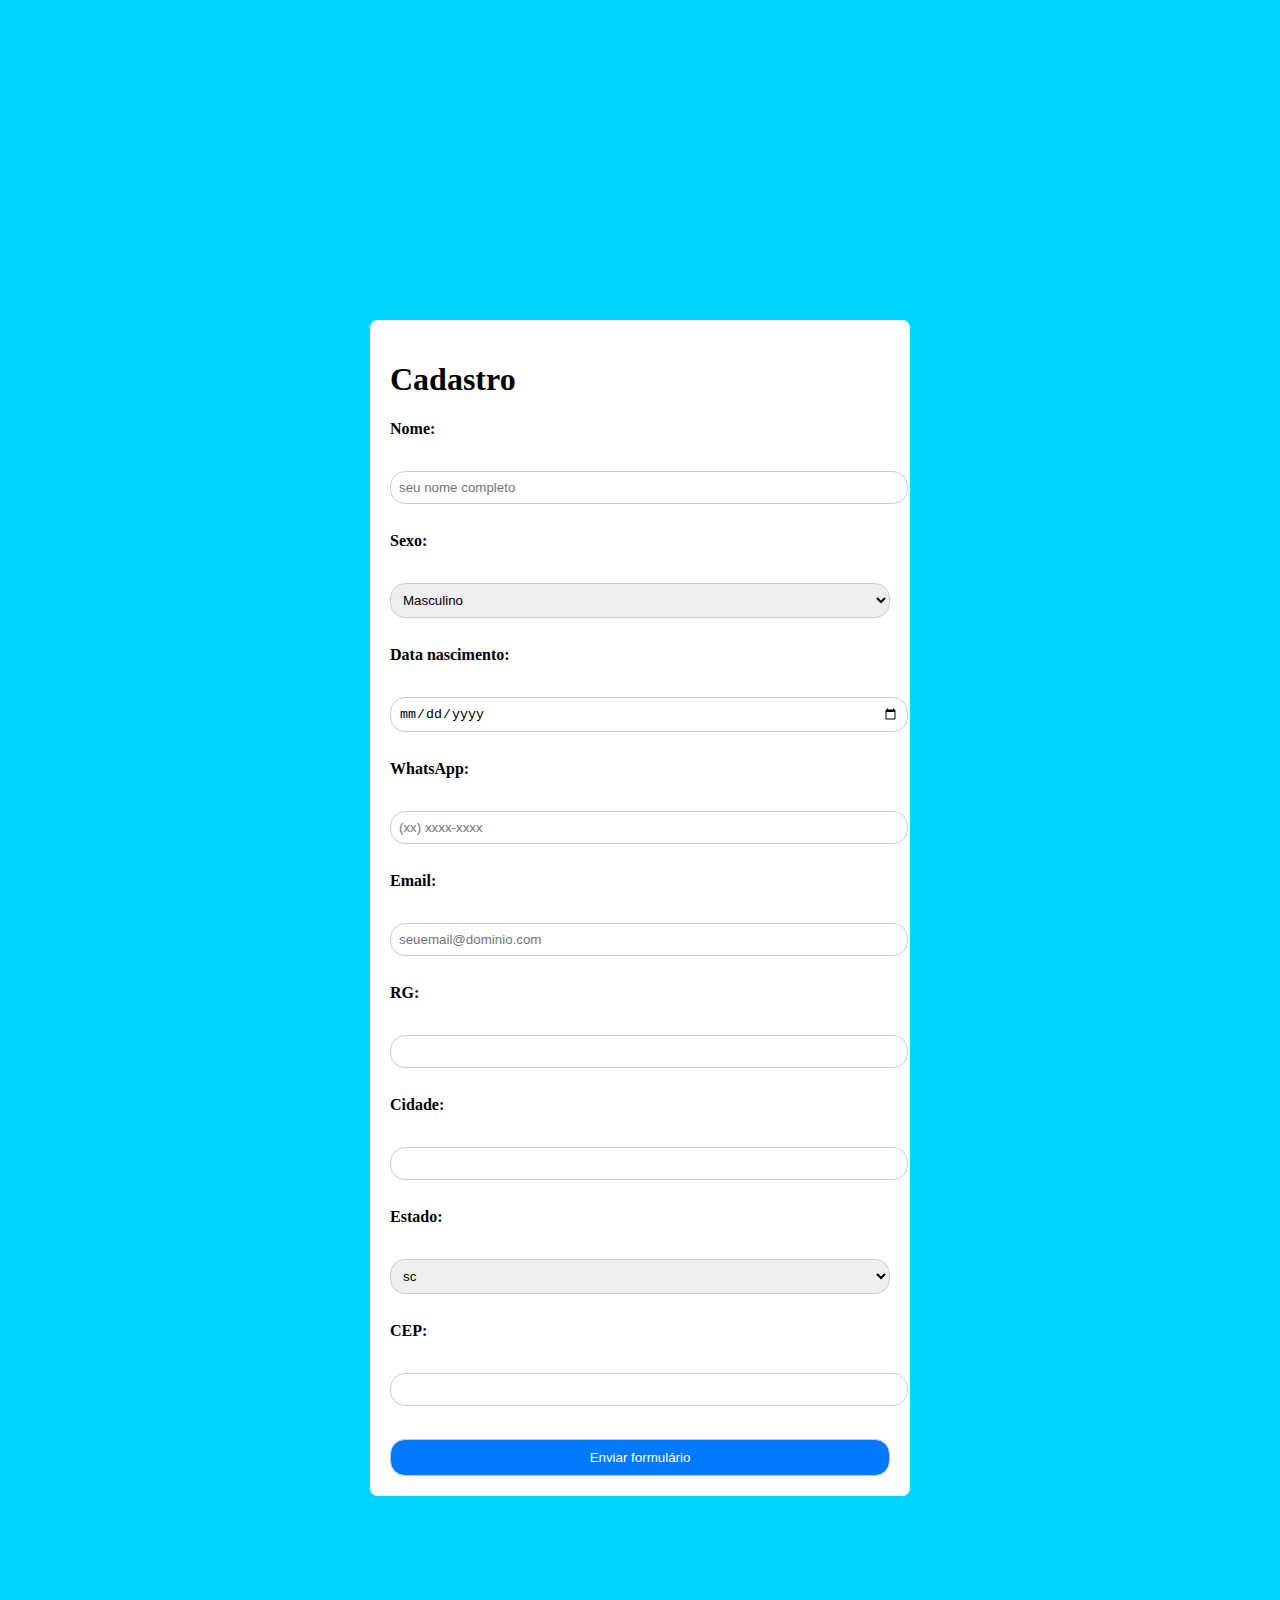
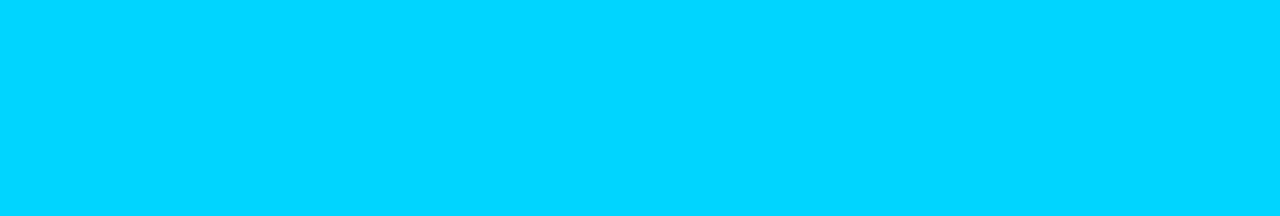
<file: index.html>
<!DOCTYPE html>
<html lang="en">
<head>
    <meta charset="UTF-8">
    <meta name="viewport" content="width=device-width, initial-scale=1.0">
    <title>formulário</title>
    <link rel="stylesheet" href="style.css">
</head>
<body>
    <div class="principal">
    <h1>Cadastro</h1>

    <form action="index.html" method="post">

   <label for="nome">Nome:</label><br>
   <input type="text" id="nome" name="nome" required placeholder="seu nome completo">
   <br><br>

   <label for="sexo">Sexo:</label><br>
   <select id="sexo" name="sexo">
    
    <option value="masculino">Masculino</option>
    <option value="feminino">Feminino</option>
    <option value="outros">Outros</option>

   </select>
   <br><br>

   <label for="data_nasc">Data nascimento:</label><br>
   <input type="date" id="data_nasc" name="data_nasc">
   <br><br>

   <label for="whats">WhatsApp:</label><br>
   <input type="text" id="whats" name="whats" required placeholder="(xx) xxxx-xxxx">
   <br><br>

   <label for="email">Email:</label><br>
   <input type="text" id="email" name="email" required placeholder="seuemail@dominio.com">

    <br><br>

     <label for="RG">RG:</label><br>
     <input type="text" id="RG" name="RG" required>
     <br><br>

     <label for="cidade">Cidade:</label><br>
     <input type="text" id="cidade" name="cidade" required>
     <br><br>

     <label for="estado">Estado:</label><br>
     <select id="estado" name="estado">
    
        <option value="sc">sc</option>
        <option value="rs">rs</option>
        <option value="pr">pr</option>
    
       </select>
     <br><br>

     <label for="cep">CEP:</label><br>
     <input type="text" id="cep" name="cep" required>
     <br><br>

    
   <input type="submit" value="Enviar formulário" class="enviar">

    
    </div>
</form>
</body>
</html>
</file>
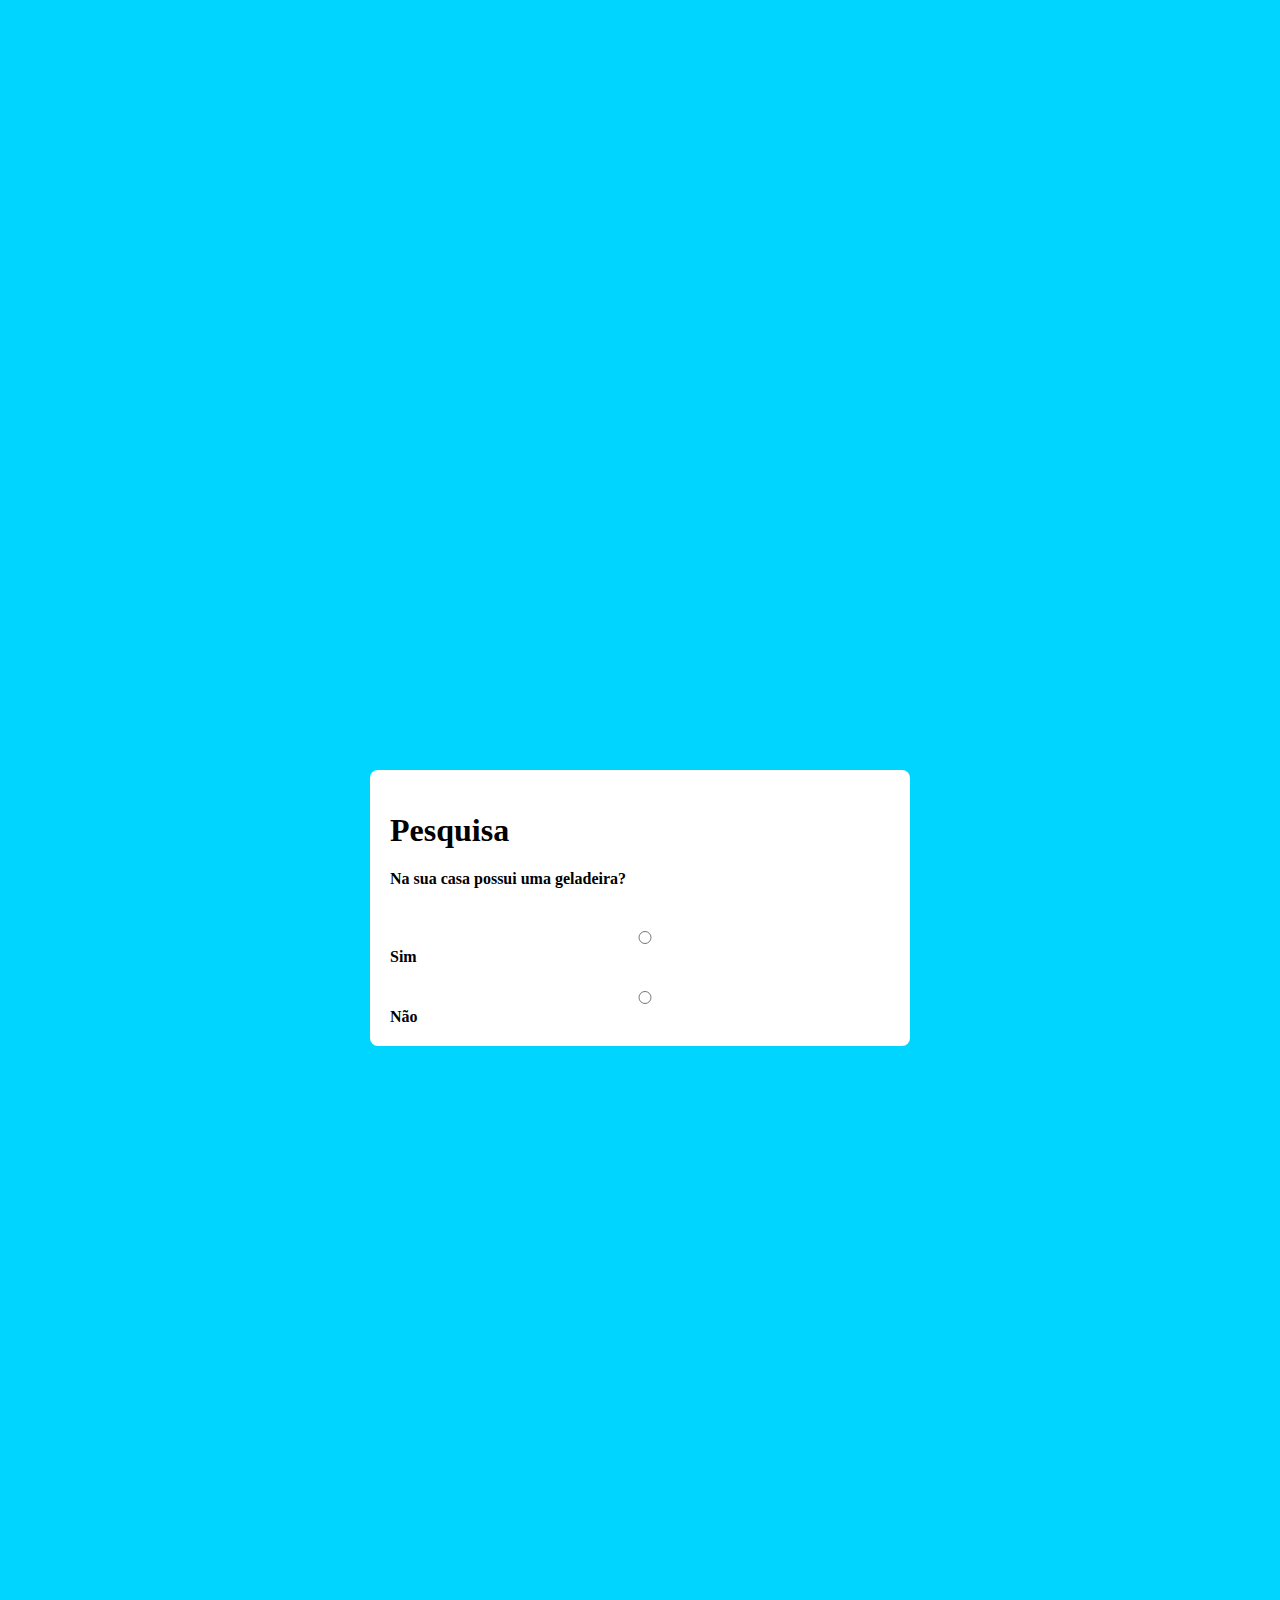
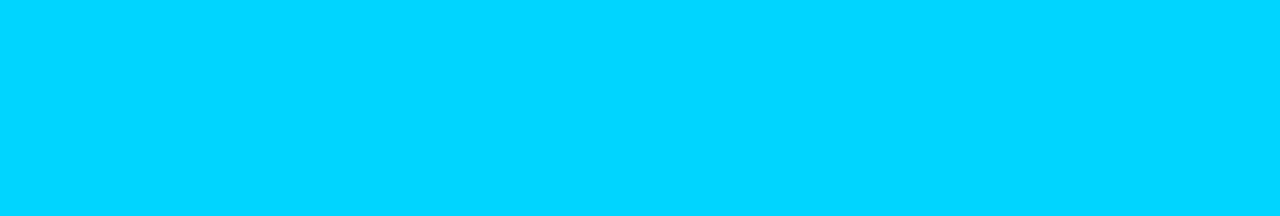
<file: form01.html>
<!DOCTYPE html>
<html lang="en">
<head>
    <meta charset="UTF-8">
    <meta name="viewport" content="width=device-width, initial-scale=1.0">
    <title>formulário</title>
    <link rel="stylesheet" href="style.css">
</head>
<body>
    <div class="principal">
    <h1>Pesquisa</h1>

<form>

<label for="radio-pesquisa-1">Na sua casa possui uma geladeira?</label><br>

<label for="radio-pesquisa-1"><input type="radio" id="pesquisa-1" name="pesquisa-1">Sim</label>

<label for="radio-pesquisa-1"><input type="radio" id="pesquisa-1" name="pesquisa-1">Não</label>






</div>
    </form>
</body>
</html>
</file>
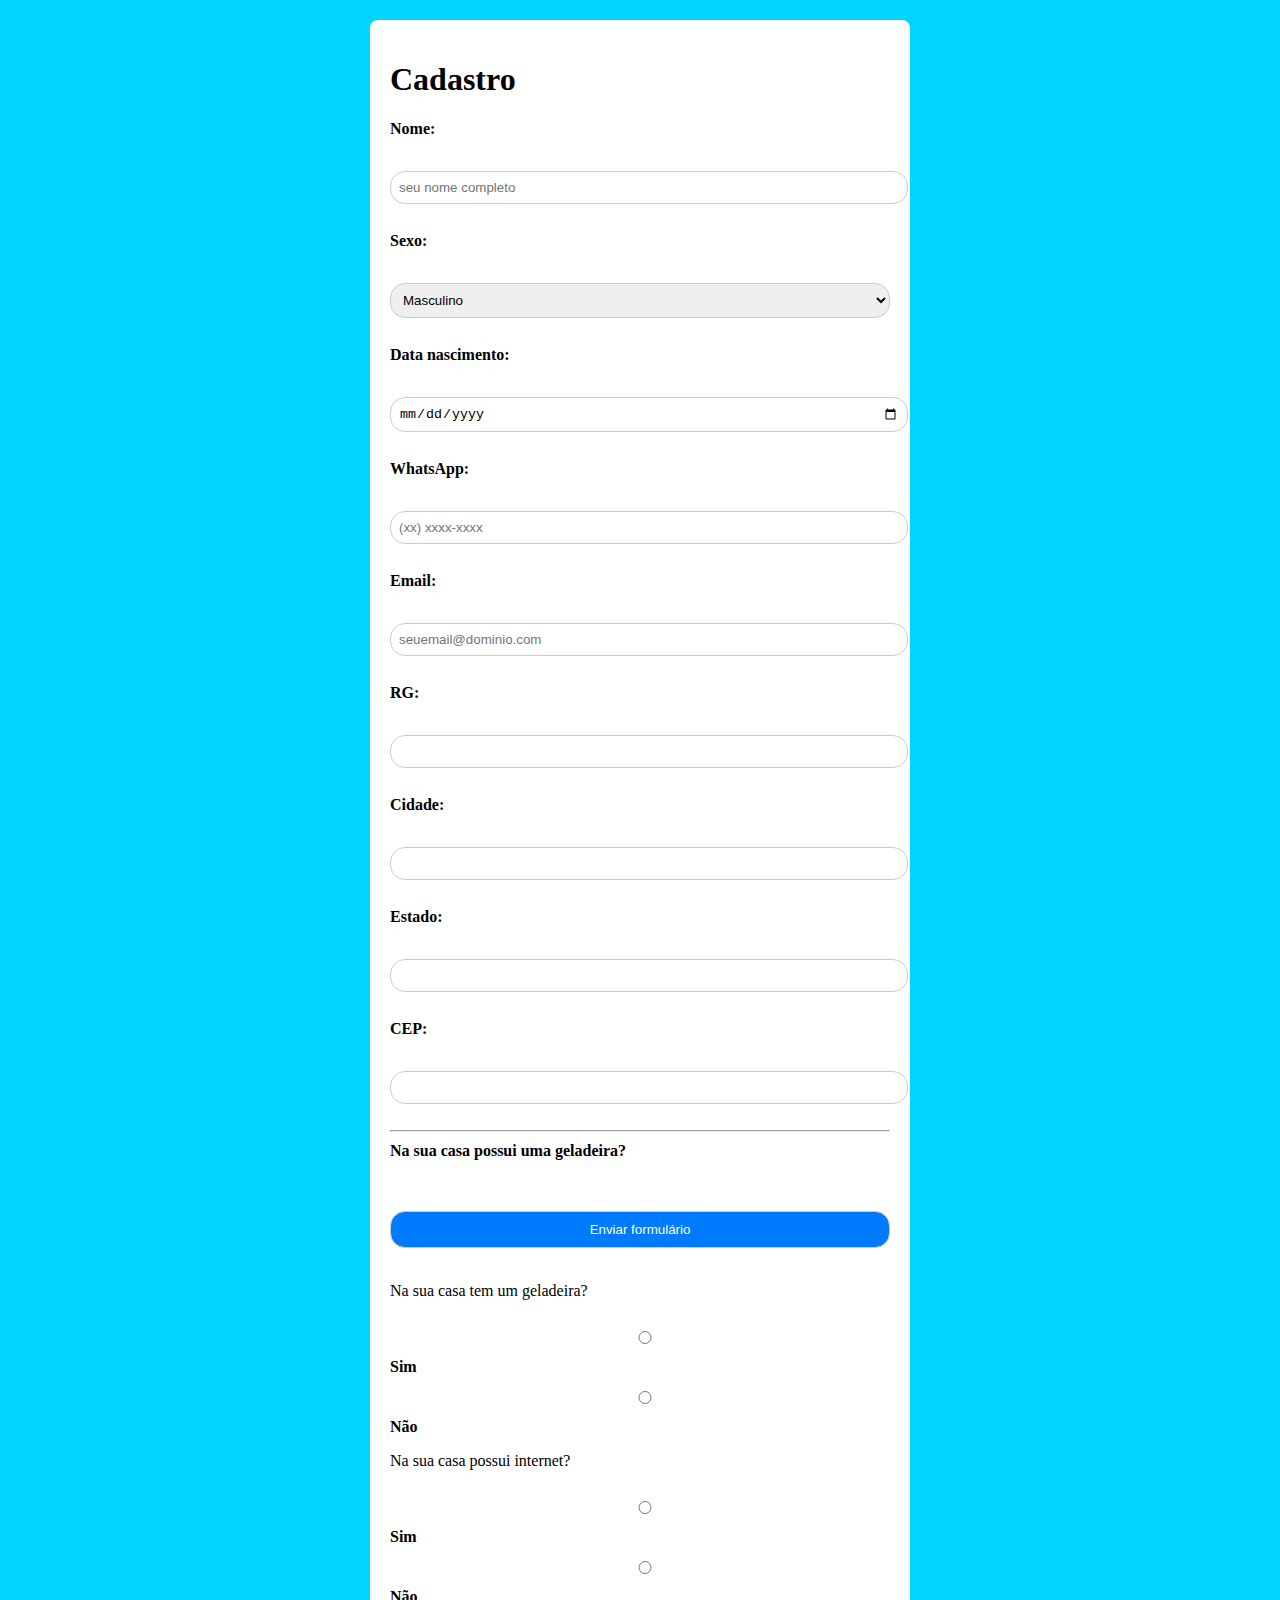
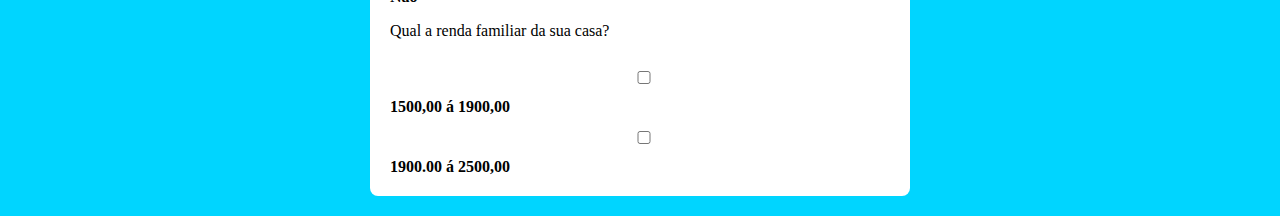
<file: form02.html>
<!DOCTYPE html>
<html lang="en">
<head>
    <meta charset="UTF-8">
    <meta name="viewport" content="width=device-width, initial-scale=1.0">
    <title>formulário</title>
    <link rel="stylesheet" href="style.css">
</head>
<body>
    <div class="principal">
    <h1>Cadastro</h1>

    <form action="form01.html" method="post">

   <label for="nome">Nome:</label><br>
   <input type="text" id="nome" name="nome" required placeholder="seu nome completo">
   <br><br>

   <label for="sexo">Sexo:</label><br>
   <select id="sexo" name="sexo">
    
    <option value="masculino">Masculino</option>
    <option value="feminino">Feminino</option>
    <option value="outros">Outros</option>

   </select>
   <br><br>

   <label for="data_nasc">Data nascimento:</label><br>
   <input type="date" id="data_nasc" name="data_nasc">
   <br><br>

   <label for="whats">WhatsApp:</label><br>
   <input type="text" id="whats" name="whats" required placeholder="(xx) xxxx-xxxx">
   <br><br>

   <label for="email">Email:</label><br>
   <input type="text" id="email" name="email" required placeholder="seuemail@dominio.com">

    <br><br>

     <label for="RG">RG:</label><br>
     <input type="text" id="RG" name="RG" required>
     <br><br>

     <label for="cidade">Cidade:</label><br>
     <input type="text" id="cidade" name="cidade" required>
     <br><br>

     <label for="estado">Estado:</label><br>
     <input type="text" id="estado" name="estado" required>
     <br><br>

     <label for="cep">CEP:</label><br>
     <input type="text" id="cep" name="cep" required>
     <br><br>

     <hr>

     <label for="radio-pesquisa-1">Na sua casa possui uma geladeira?</label>
     <br>
     <br> 

    
   <input type="submit" value="Enviar formulário" class="enviar">

    <br>
    <br>

    <p>Na sua casa tem um geladeira?</p>
    <input type="radio" id="sim" name="sim" value="sim"><label for="sim">Sim</label>
    <input type="radio" id="não" name="não" value="não"><label for="sim">Não</label>

    <p>Na sua casa possui internet?</p>
    <input type="radio" id="sim" name="sim" value="sim"><label for="sim">Sim</label>
    <input type="radio" id="não" name="não" value="não"><label for="sim">Não</label>

    <p>Qual a renda familiar da sua casa?</p>
    <input type="checkbox" id="valor-1" name="valor-2" value="valor-1"><label for="sim">1500,00 á 1900,00</label>
    <input type="checkbox" id="valor2" name="valor-2" value="valor-2"><label for="sim">1900.00 á 2500,00</label>



    </div>
</form>
</body>
</html>
</file>
<file: style.css>
body{

   background-color: rgb(0, 213, 255);
   display: flex;
   justify-content: center;
   align-items: center;
   height: 200vh;
}

.principal{

background-color: white;
padding: 20px;
border-radius: 8px;
width: 500px;
}

h1{

    font-family: Cambria, Cochin, Georgia, Times, 'Times New Roman', serif;
}

label{
    font-weight: bold;
    display: block;
    margin-top: 10px;
}

input, select{

    width: 100%;
    padding: 8px;
    margin-top: 15px;
    border: 1px solid #ccc;
    border-radius: 15px;

}


.enviar{

    background-color: #007BFF;
    color: white;
    padding: 10px;

}
</file>
